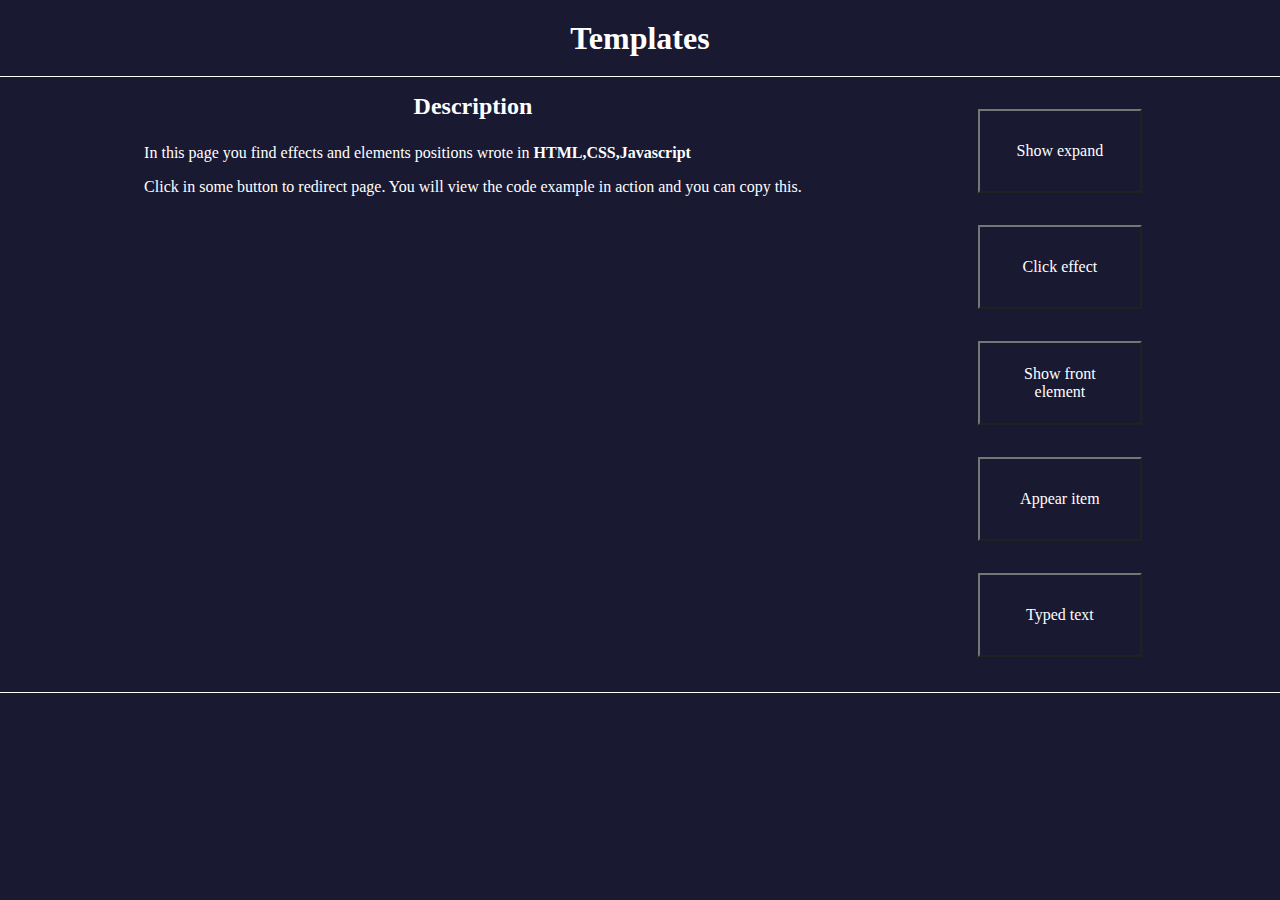
<file: index.html>
<!DOCTYPE html>
<html lang="en">

<head>
    <meta charset="UTF-8">
    <meta http-equiv="X-UA-Compatible" content="IE=edge">
    <meta name="viewport" content="width=device-width, initial-scale=1.0">
    <link rel="stylesheet" href="static/style.css">
    <title>Templates to import</title>
</head>

<body>
    <h1 class="title">Templates</h1>
    <div class="container">
        <div class="">
            <h2 class="text-center jump">Description</h2>
            <p>In this page you find effects and elements positions wrote in <b>HTML,CSS,Javascript</b></p>
            <p>Click in some button to redirect page. You will view the code example in action and you can copy this.
            </p>
        </div>
        <ul class="container column">
            <a href="show_expand/index.html">
                <li class="item"><span>Show expand</span></li>
            </a>
            <a href="click_effect/index.html">
                <li class="item"><span>Click effect</span></li>
            </a>
            <a href="show_front_element/index.html">
                <li class="item"><span>Show front element</span></li>
            </a>
            <a href="appear/index.html">
                <li class="item"><span>Appear item</span></li>
            </a>
            <a href="typed/index.html">
                <li class="item"><span>Typed text</span></li>
            </a>
        </ul>
    </div>
</body>

</html>
</file>
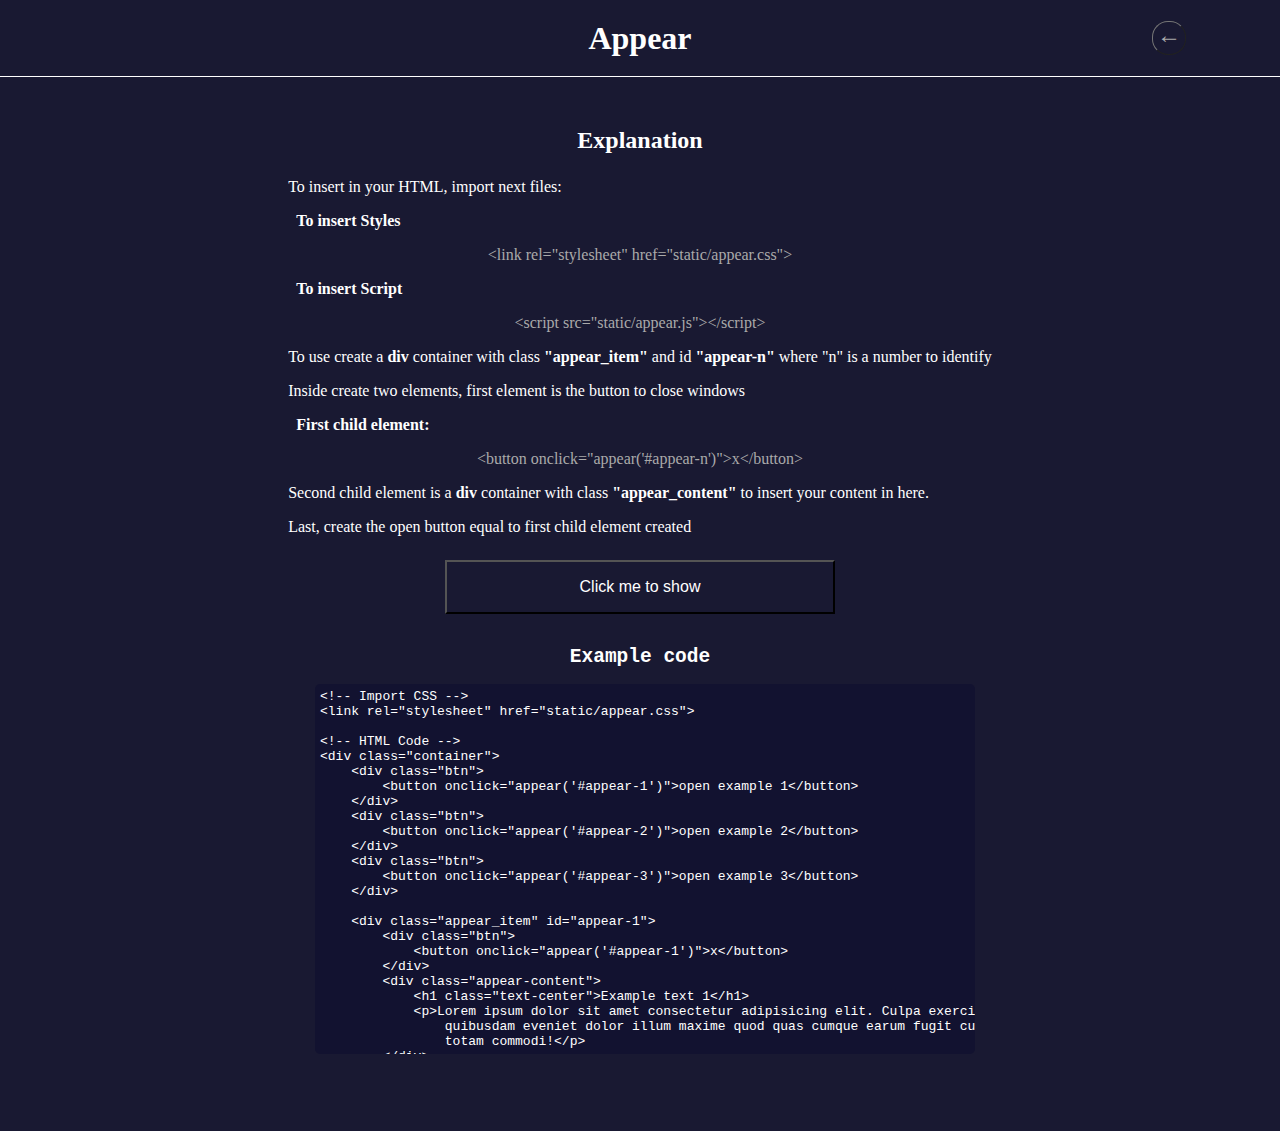
<file: appear/index.html>
<!DOCTYPE html>
<html lang="en">

<head>
    <meta charset="UTF-8">
    <meta http-equiv="X-UA-Compatible" content="IE=edge">
    <meta name="viewport" content="width=device-width, initial-scale=1.0">
    <link rel="stylesheet" href="../static/style.css">
    <title>Appear</title>
</head>

<body>
    <div>
        <h1 class="title">Appear</h1>
        <div class="back"><a href="../index.html">
                <h2>←</h2>
            </a></div>
    </div>
    <div class="container">
        <div>
            <h2 class="text-center jump">Explanation</h2>
            <p>To insert in your HTML, import next files:</p>
            <p class="emphasis">To insert Styles</p>
            <p class="muted">&lt;link rel="stylesheet" href="static/appear.css"&gt;</p>
            <p class="emphasis">To insert Script</p>
            <p class="muted">&lt;script src="static/appear.js"&gt;&lt;/script&gt;</p>
            <p>To use create a <b>div</b> container with class <b>"appear_item"</b> and id <b>"appear-n"</b> where "n" is a number to identify</p>
            <p>Inside create two elements, first element is the button to close windows</p>
            <p class="emphasis">First child element:</p>
            <p class="muted">&lt;button onclick="appear('#appear-n')"&gt;x&lt;/button&gt;</p>
            <p>Second child element is a <b>div</b> container with class <b>"appear_content"</b> to insert your content in here.</p>
            <p>Last, create the open button equal to first child element created</p>
            <div class="container"><button id="clickme">Click me to show</button></div>
        </div>
        <code class="code">
            <h2 class="text-center jump">Example code</h2>
            <pre id="code"></pre>
        </code>
    </div>
    <iframe src="code.html" frameborder="0" id="show"></iframe>
    <script src="../static/script.js"></script>
</body>

</html>
</file>
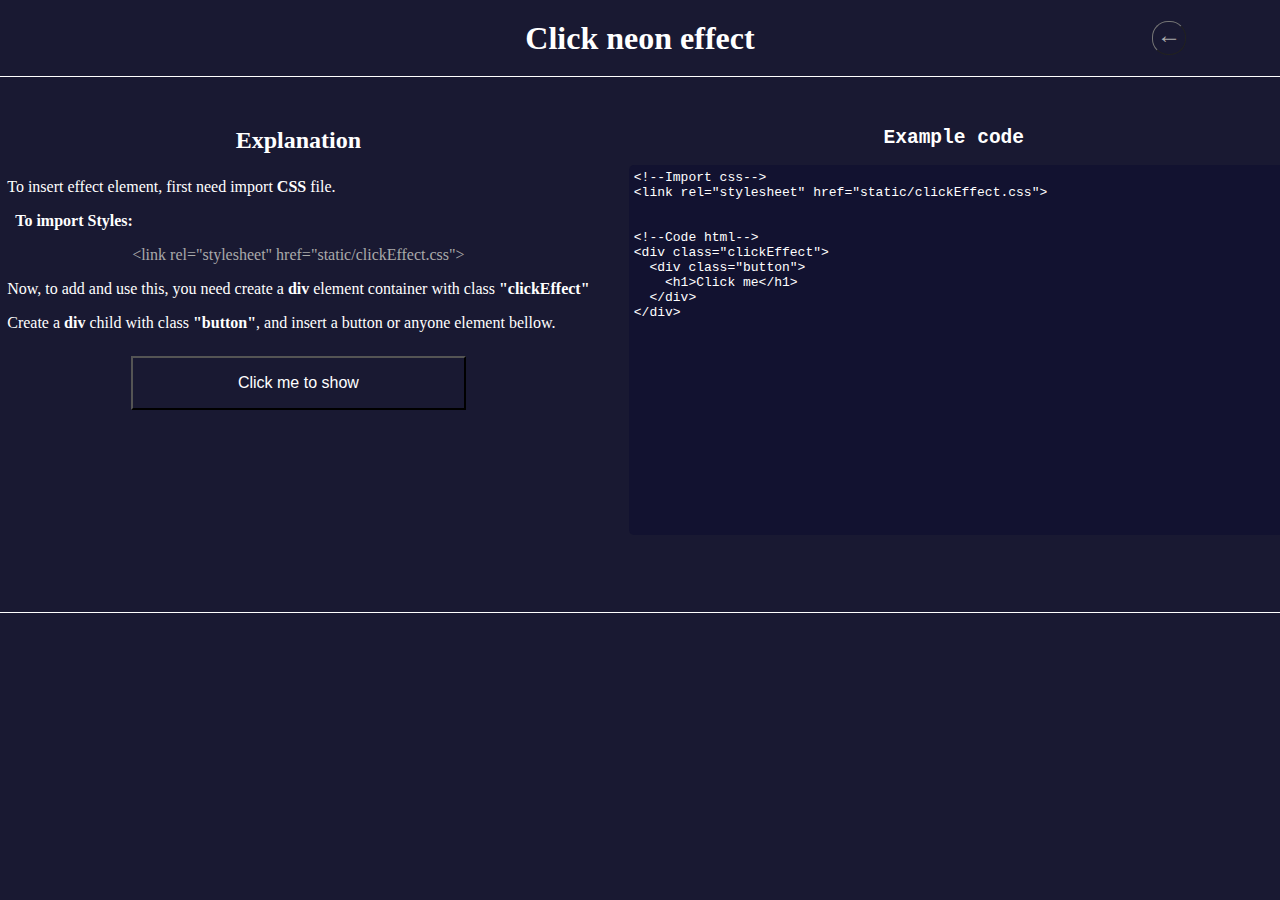
<file: click_effect/index.html>
<!DOCTYPE html>
<html lang="en">

<head>
  <meta charset="UTF-8">
  <meta http-equiv="X-UA-Compatible" content="IE=edge">
  <meta name="viewport" content="width=device-width, initial-scale=1.0">
  <link rel="stylesheet" href="../static/style.css">
  <title>Click neon effect</title>
</head>

<body>
  <div>
    <h1 class="title">Click neon effect</h1>
    <div class="back"><a href="../index.html">
        <h2>←</h2>
      </a></div>
  </div>
  <div class="container">
    <div>
      <h2 class="text-center jump">Explanation</h2>
      <p>To insert effect element, first need import <b>CSS</b> file.</p>
      <p class="emphasis">To import Styles:</p>
      <p class="muted">&lt;link rel="stylesheet" href="static/clickEffect.css"&gt;</p>
      <p>Now, to add and use this, you need create a <b>div</b> element container with class <b>"clickEffect"</b></p>
      <p>Create a <b>div</b> child with class <b>"button"</b>, and insert a button or anyone element bellow.</p>
      <div class="container">
        <button id="clickme">Click me to show</button>
      </div>
    </div>
    <code class="code">
      <h2 class="text-center jump">Example code</h2>
      <pre id="code"></pre>
    </code>
  </div>
  <iframe src="code.html" frameborder="0" id="show"></iframe>
  <script src="../static/script.js"></script>
</body>

</html>
</file>
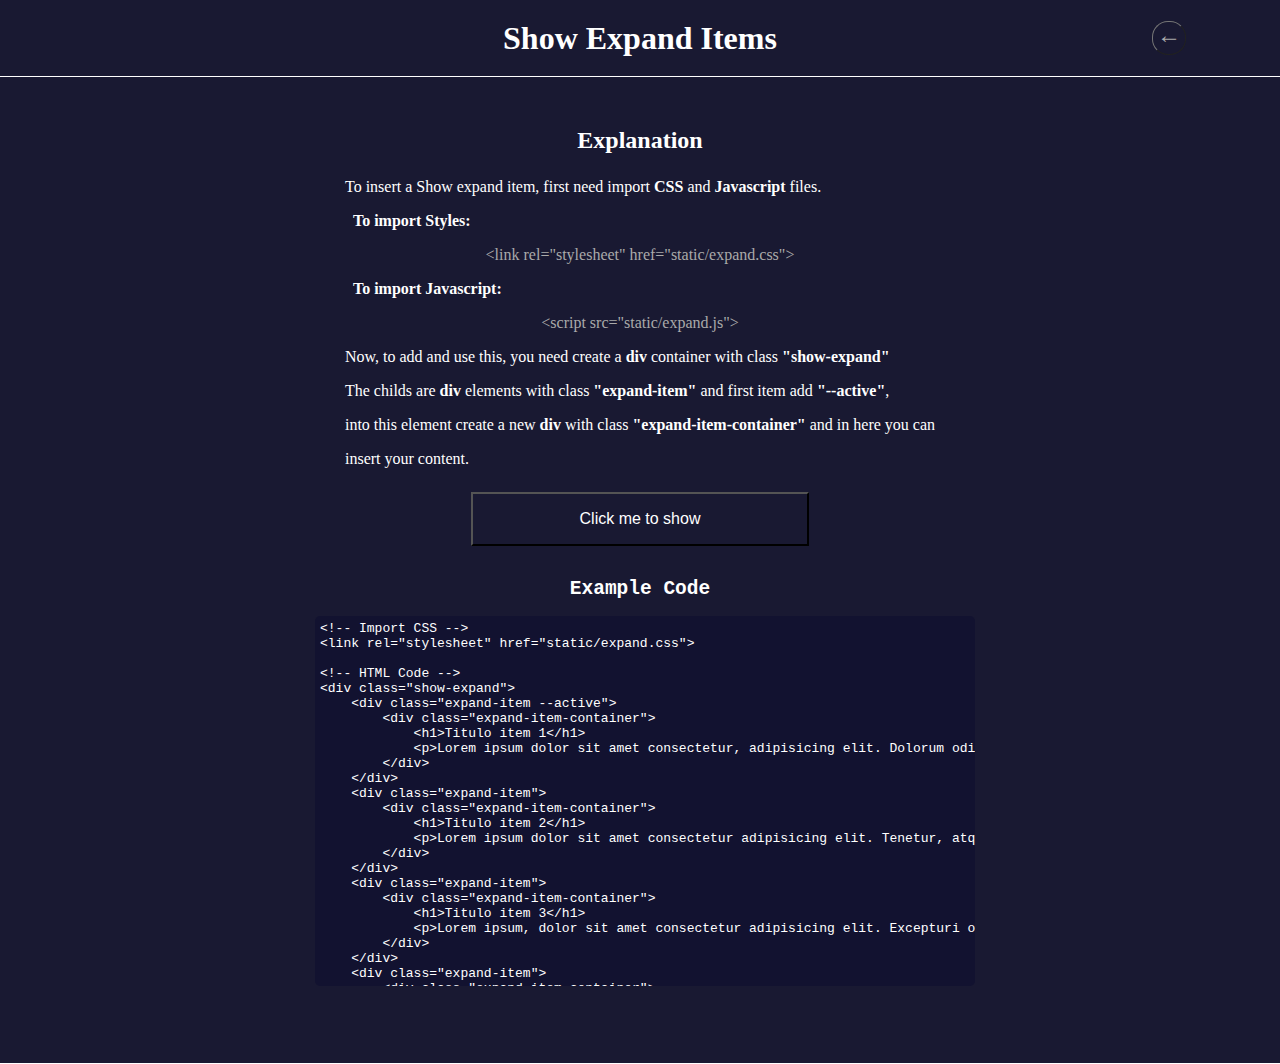
<file: show_expand/index.html>
<!DOCTYPE html>
<html lang="en">

<head>
    <meta charset="UTF-8">
    <meta http-equiv="X-UA-Compatible" content="IE=edge">
    <meta name="viewport" content="width=device-width, initial-scale=1.0">
    <link rel="stylesheet" href="../static/style.css">
    <title>Show expand items</title>
</head>

<body>
    <div>
        <h1 class="title">Show Expand Items</h1>
        <div class="back"><a href="../index.html">
                <h2>←</h2>
            </a></div>
    </div>
    <div class="container">
        <div>
            <h2 class="text-center jump">Explanation</h2>
            <p>To insert a Show expand item, first need import <b>CSS</b> and <b>Javascript</b> files.</p>
            <p class="emphasis">To import Styles:</p>
            <p class="muted">&lt;link rel="stylesheet" href="static/expand.css"&gt;</p>
            <p class="emphasis">To import Javascript:</p>
            <p class="muted">&lt;script src="static/expand.js"&gt;</p>
            <p> Now, to add and use this, you need create a <b>div</b> container with class <b>"show-expand"</b></p>
            <p>The childs are <b>div</b> elements with class <b>"expand-item"</b> and first item add <b>"--active"</b>,
            </p>
            <p>into this element create a new <b>div</b> with class <b>"expand-item-container"</b> and in here you can
            </p>
            <p>insert your content.</p>
            <div class="container">
                <button id="clickme">Click me to show</button>
            </div>
        </div>
        <code class="code">
            <h2 class="text-center jump">Example Code</h2>
            <pre id="code"></pre>
        </code>
    </div>
    <iframe id="show" src="code.html" frameborder="0"></iframe>
    <script src="../static/script.js"></script>
</body>

</html>
</file>
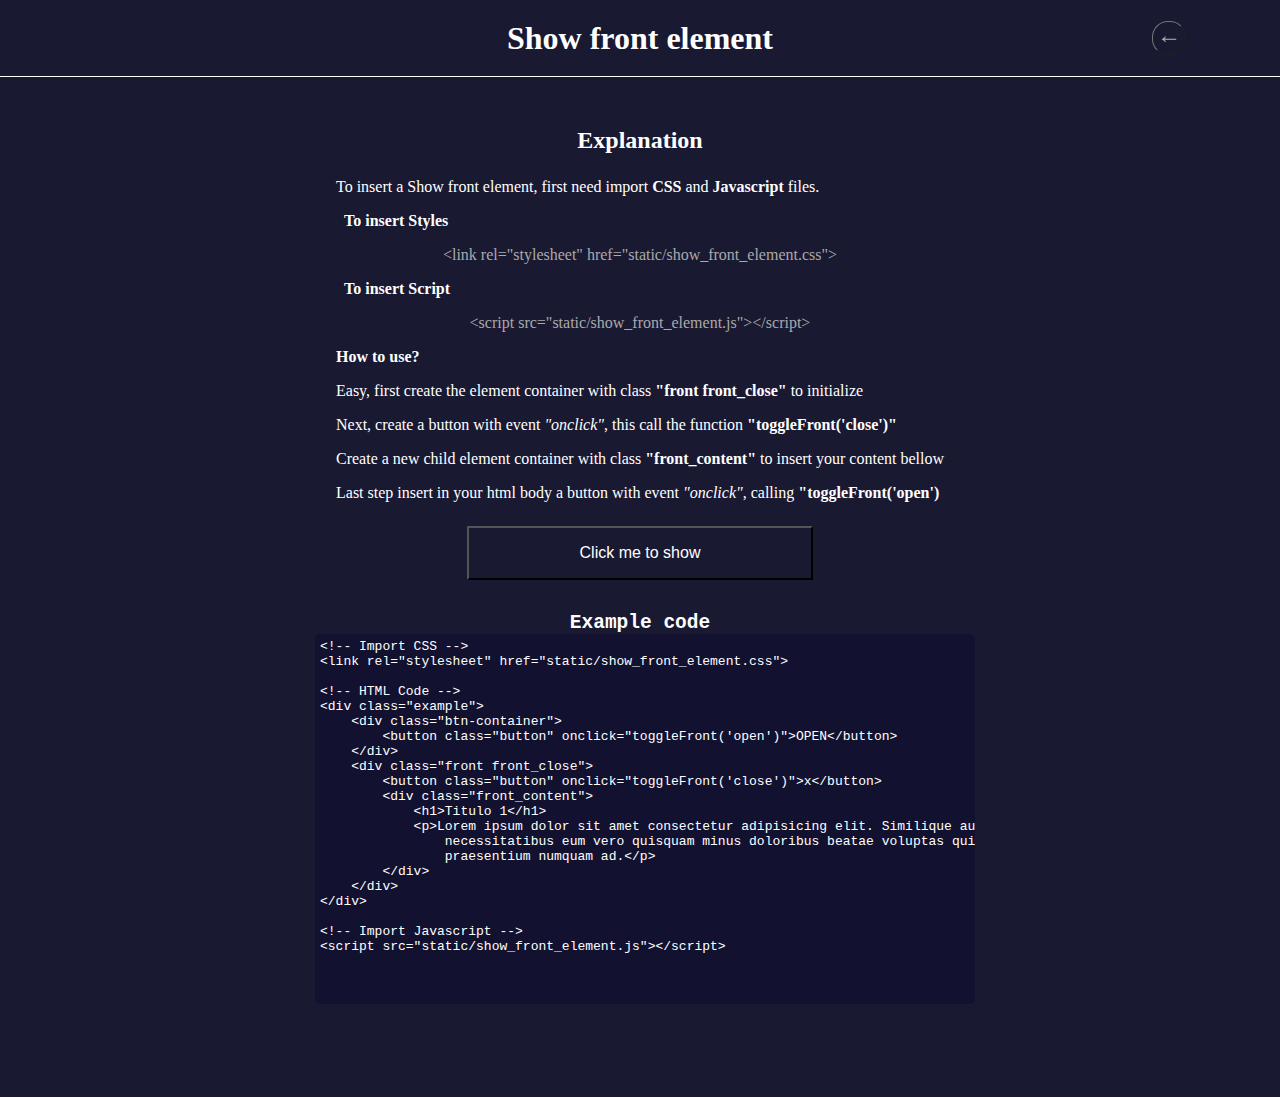
<file: show_front_element/index.html>
<!DOCTYPE html>
<html lang="en">
<head>
    <meta charset="UTF-8">
    <meta http-equiv="X-UA-Compatible" content="IE=edge">
    <meta name="viewport" content="width=device-width, initial-scale=1.0">
    <link rel="stylesheet" href="../static/style.css">
    <title>Show front element</title>
</head>
<body>
    <div>
        <h1 class="title">Show front element</h1>
        <div class="back"><a href="../index.html"><h2>←</h2></a></div>
    </div>
    <div class="container">
        <div>
            <h2 class="text-center jump">Explanation</h2>
            <p>To insert a Show front element, first need import <b>CSS</b> and <b>Javascript</b> files.</p>
            <p class="emphasis">To insert Styles</p>
            <p class="muted">&lt;link rel="stylesheet" href="static/show_front_element.css"&gt;</p>
            <p class="emphasis">To insert Script</p>
            <p class="muted">&lt;script src="static/show_front_element.js"&gt;&lt;/script&gt;</p>
            <p><b>How to use?</b></p>
            <p>Easy, first create the element container with class <b>"front front_close"</b> to initialize</p>
            <p>Next, create a button with event <i>"onclick"</i>, this call the function <b>"toggleFront('close')"</b></p>
            <p>Create a new child element container with class <b>"front_content"</b> to insert your content bellow</p>
            <p>Last step insert in your html body a button with event <i>"onclick"</i>, calling <b>"toggleFront('open')</b></p>
            <div class="container">
                <button id="clickme">Click me to show</button>
            </div>
        </div>
        <code class="code">
            <h2 style="text-align:center">Example code</h2>
            <pre id="code"></pre>
        </code>
    </div>
    <iframe src="code.html" frameborder="0" id="show"></iframe>
    <script src="../static/script.js"></script>
</body>
</html>
</file>
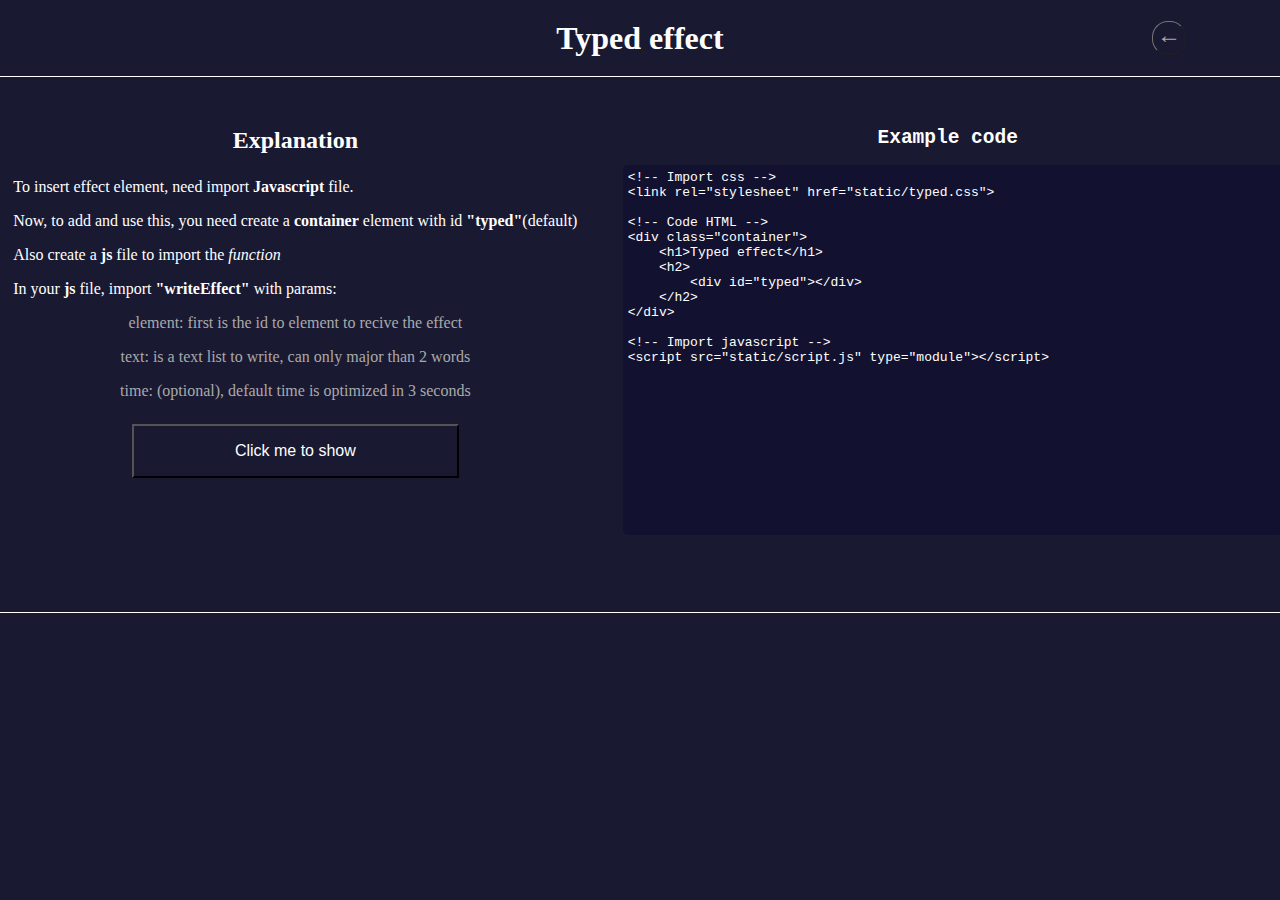
<file: typed/index.html>
<!DOCTYPE html>
<html lang="en">

<head>
  <meta charset="UTF-8">
  <meta http-equiv="X-UA-Compatible" content="IE=edge">
  <meta name="viewport" content="width=device-width, initial-scale=1.0">
  <link rel="stylesheet" href="../static/style.css">
  <title>Typed effect</title>
</head>

<body>
  <div>
    <h1 class="title">Typed effect</h1>
    <div class="back"><a href="../index.html">
        <h2>←</h2>
      </a></div>
  </div>
  <div class="container">
    <div>
      <h2 class="text-center jump">Explanation</h2>
      <p>To insert effect element, need import <b>Javascript</b> file.</p>
      <p>Now, to add and use this, you need create a <b>container</b> element  with id <b>"typed"</b>(default)</p>
      <p>Also create a <b>js</b> file to import the <em>function</em></p>
      <p>In your <b>js</b> file, import <b>"writeEffect"</b> with params:</p>
      <p class="muted">element: first is the id to element to recive the effect</p>
      <p class="muted">text: is a text list to write, can only major than 2 words</p>
      <p class="muted">time: (optional), default time is optimized in 3 seconds</p>
      <div class="container">
        <button id="clickme">Click me to show</button>
      </div>
    </div>
    <code class="code">
      <h2 class="text-center jump">Example code</h2>
      <pre id="code"></pre>
    </code>
  </div>
  <iframe src="code.html" frameborder="0" id="show"></iframe>
  <script src="../static/script.js"></script>
</body>

</html>
</file>
<file: static/style.css>
* {
  margin: 0;
  padding: 0;
  box-sizing: content-box;
  list-style: none;
  text-decoration: none;
}
*::-webkit-scrollbar {
  background-color: #212132;
  border-radius: 5px;
  width: 5px;
  height: 5px;
}

*::-webkit-scrollbar-thumb {
  background-color: #767676;
  border-radius: 5px;
}

body {
  background: #191932;
  color: #fff;
  border-bottom: 1px solid;
  padding-bottom: 35px;
  max-width: 1680px;
  margin: 0 auto;
}

h1 {
  border-bottom: 1px solid;
  padding-bottom: 16px;
  text-align: center;
}
a {
  padding: 0;
  margin: 0;
  text-decoration: none;
  color: #aaa;
  /* width: fit-content; */
}
ul{
  /* width: 100%; */
}
ul,
li {
  list-style: none;
}
p {
  padding: 8px 0;
}
.container {
  display: flex;
  justify-content: space-evenly;
  flex-wrap: wrap;
  gap: 32px;
  padding-top: 16px;
}

button {
  position: relative;
  margin: auto;
  width: 45%;
  font-size: 16px;
  padding: 16px 32px;
  color: #fff;
  background-color: #191932;
  cursor: pointer;
}

button:hover {
  background-color: #212132;
}

iframe {
  width: 100%;
  height: 100%;
  display: none;
}

.emphasis {
  font-weight: 800;
  padding-left: 8px;
}

.muted {
  color: #aaa;
  text-align: center;
}

.showme {
  display: initial !important;
  position: absolute;
  top: 0;
  left: 0;
  z-index: 10;
}

.upButton::after {
  content: "Exit";
  position: fixed;
  width: fit-content;
  left: 0;
  right: 0;
  bottom: 40px;
  z-index: 15;
  margin: 0 auto;
  padding: 16px 32px;
  background-color: #191932;
  color: #fff;
  font-size: 16px;
  border: 2px outset #767676;
  transition-duration: 0.2s;
}

.upButton:hover::after {
  background-color: #212132;
}

.upButton:active::after {
  border-style: inset;
}

.code {
  width: 90%;
  max-width: 650px;
  height: 450px;
}

.code pre {
  width: 100%;
  height: 80%;
  overflow-y: scroll;
  background-color: #121230;
  padding: 5px;
  border-radius: 5px;
}
.back {
  position: relative;
  top: calc(-14px * 4);
  left: 1580px;
  width: 32px;
  height: 32px;
  border: 1px outset #767676;
  border-radius: 16px;
  text-align: center;
  vertical-align: middle;
}
.back:hover {
  background-color: #212132;
}
.back:active {
  border-style: inset;
}
.back:hover a {
  color: #fff;
}
.back a h2 {
  margin: 0;
}

.item {
  width: calc(16px * 6);
  height: calc(16px * 3);
  border: 2px outset #767676;
  display: inline-flex;
  flex-direction: column;
  justify-content: center;
  text-align: center;
  padding: 16px 32px;
  color: #fff;
  background-color: #191932;
  cursor: pointer;
}
.item:hover {
  background-color: #212132;
}
.item:active {
  border-style: inset;
}

/* General properties */
/* Flex */
.row {
  flex-direction: row;
}
.column {
  flex-direction: column;
}

/* Text */
.text-center {
  text-align: center;
}
.title {
  padding-top: 20px;
  height: 40px;
}

/* Spacing */
.jump {
  margin-bottom: 16px;
}

/* Sizing */
.width {
  width: auto;
}
.width-40 {
  width: 40%;
}

/* Appareance */
.appear {
  animation-name: appear;
  animation-duration: 2s;
  animation-fill-mode: forwards;
}
.disappear {
  animation-name: appear;
  animation: 2s;
  animation-fill-mode: backwards;
}
@keyframes appear {
  0% {
    opacity: 0;
  }
  100% {
    opacity: 1;
  }
}

@media screen and (width<1580px) {
  .back {
    left: 90%;
  }
  
  body p{
    margin-left: 6px;
    margin-right: 6px;
  }
}
</file>
